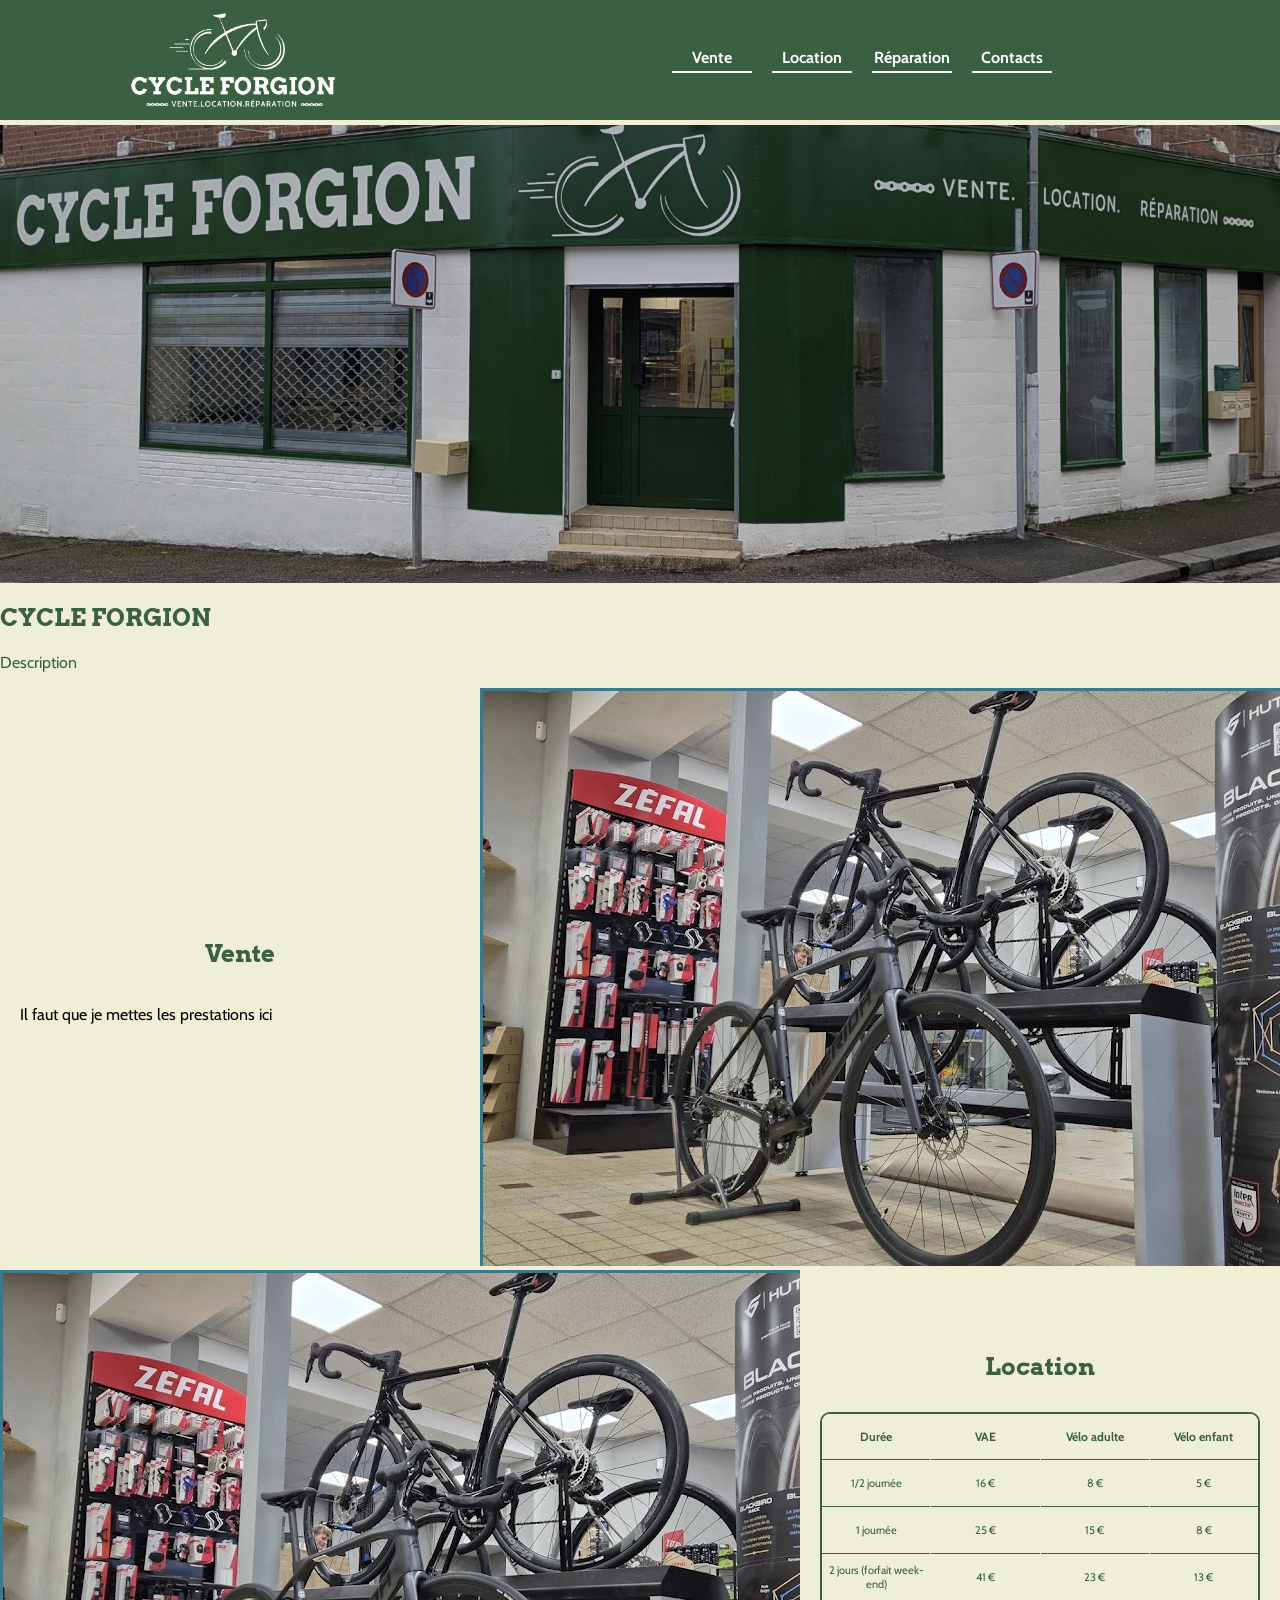
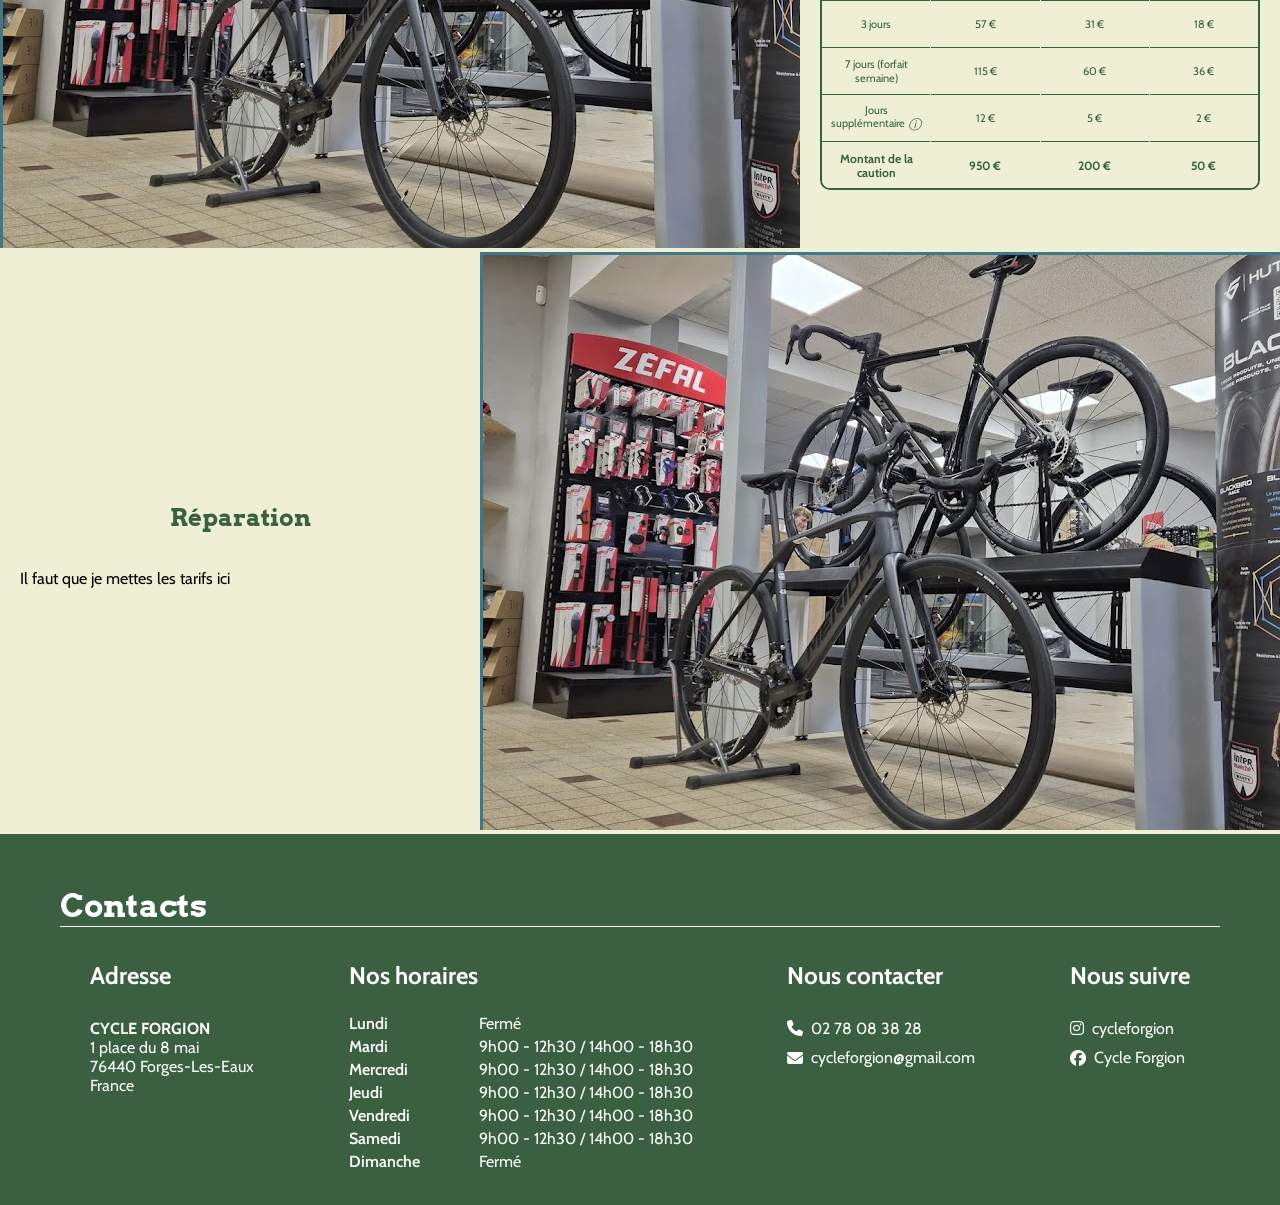
<file: index.html>
<!DOCTYPE html>
<html lang="en">
<head>
    <meta charset="UTF-8">
    <meta name="viewport" content="width=device-width, initial-scale=1.0">
    <title>Cycle Forgion</title>
    <link rel="stylesheet" href="https://cdnjs.cloudflare.com/ajax/libs/font-awesome/6.5.1/css/all.min.css">
    <link rel="stylesheet" href="style.css">
</head>
<body>
    <div id="preloader">
        <div class="wheel wheel-left"></div>
        <div class="wheel wheel-right"></div>
        <div class="frame"></div>
        <div class="pedal"></div>
    </div>

    <nav>
        <div class="logo">
            <img src="LOGO/PNG/LUCIEN DEVAUX VELO LOGO_LOGO PRINCIPAL BLANC.png" alt="">
        </div>

        <div class="onglets">
            <a href="#vente"><span>Vente</span></a>    <!--Différents liens auquel on voudra renvoyer sur la page-->
            <a href="#location"><span>Location</span></a>
            <a href="#réparation"><span>Réparation</span></a>    <!--Nouveau onglet à ajouter-->
            <a href="#contacts"><span>Contacts</span></a>

        </div>
    </nav>

    <header class="header-flex">
        <img src="Images/FaçadeMagasin.png" alt="">
    </header>

    <section class="main">

        <div class="content">

            <div class="presentation">
                <h1>CYCLE FORGION</h1>
                <p>Description</p>
            </div>

            <div class="card1" id="vente">

                <div class="left">
                    <h1>Vente</h1>
                    <p>Il faut que je mettes les prestations ici</p>
                </div>

                <div class="right">
                    <img src="Images/Image1.png" alt="">
                </div>

            </div>

            <div class="card2" id="location">

                <div class="left">
                    <img src="Images/Image1.png" alt="">
                </div>

                <div class="right">
                    <h1>Location</h1>
                    
                    <div class="location-grid">

                        <div class="location-col header">Durée</div>
                        <div class="location-col header">VAE</div>
                        <div class="location-col header">Vélo adulte</div>
                        <div class="location-col header">Vélo enfant</div>

                        <div class="location-col">1/2 journée</div>
                        <div class="location-col">16 €</div>
                        <div class="location-col">8 €</div>
                        <div class="location-col">5 €</div>

                        <div class="location-col">1 journée</div>
                        <div class="location-col">25 €</div>
                        <div class="location-col">15 €</div>
                        <div class="location-col">8 €</div>

                        <div class="location-col">2 jours (forfait week-end)</div>
                        <div class="location-col">41 €</div>
                        <div class="location-col">23 €</div>
                        <div class="location-col">13 €</div>

                        <div class="location-col">3 jours</div>
                        <div class="location-col">57 €</div>
                        <div class="location-col">31 €</div>
                        <div class="location-col">18 €</div>

                        <div class="location-col">7 jours (forfait semaine)</div>
                        <div class="location-col">115 €</div>
                        <div class="location-col">60 €</div>
                        <div class="location-col">36 €</div>

                        <div class="location-col">
                            <div class="info-tooltip">Jours supplémentaire<i>ⓘ</i>
                            <span class="tooltiptext">Au-delà d'une semaine</span>
                            </div>
                        </div>
                        <div class="location-col">12 €</div>
                        <div class="location-col">5 €</div>
                        <div class="location-col">2 €</div>

                        <div class="location-col footer">Montant de la caution</div>
                        <div class="location-col footer">950 €</div>
                        <div class="location-col footer">200 €</div>
                        <div class="location-col footer">50 €</div>
                    </div>
                </div>

            </div>
            
            <div class="card1" id="réparation">

                <div class="left">
                    <h1>Réparation</h1>
                    <p>Il faut que je mettes les tarifs ici</p>
                </div>

                <div class="right">
                    <img src="Images/Image1.png" alt="">
                </div>

            </div>
        </div>

    </section>

    <footer>

        <h1>Contacts</h1>

        <div class="contacts" id="contacts">


            <div class="lignedeuxcontact">
                <h3>Adresse</h3>
                <p>
                    <strong>CYCLE FORGION</strong><br>
                    1 place du 8 mai<br>
                    76440 Forges-Les-Eaux<br>
                    France
                </p>
            </div>

            <div class="lignedeuxcontact">
                <h3>Nos horaires</h3>
                
                <div class="horaires">
                    <div class="ligne-horaire">
                        <span class="jour">Lundi</span>
                        <span class="heure">Fermé</span>
                    </div>
                    <div class="ligne-horaire">
                        <span class="jour">Mardi</span>
                        <span class="heure">9h00 - 12h30 / 14h00 - 18h30</span>
                    </div>
                    <div class="ligne-horaire">
                        <span class="jour">Mercredi</span>
                        <span class="heure">9h00 - 12h30 / 14h00 - 18h30</span>
                    </div>
                    <div class="ligne-horaire">
                        <span class="jour">Jeudi</span>
                        <span class="heure">9h00 - 12h30 / 14h00 - 18h30</span>
                    </div>
                    <div class="ligne-horaire">
                        <span class="jour">Vendredi</span>
                        <span class="heure">9h00 - 12h30 / 14h00 - 18h30</span>
                    </div>
                    <div class="ligne-horaire">
                        <span class="jour">Samedi</span>
                        <span class="heure">9h00 - 12h30 / 14h00 - 18h30</span>
                    </div>
                    <div class="ligne-horaire">
                        <span class="jour">Dimanche</span>
                        <span class="heure">Fermé</span>
                    </div>

                </div>

            </div>

            <div class="lignedeuxcontact">
                <h3>Nous contacter</h3>
                <p>
                    <a href="tel:+33278083828">
                        <i class="fa-solid fa-phone"></i>
                        <span>02 78 08 38 28</span>
                    </a>
                </p>

                <p>
                    <a href="mailto:cycleforgion@gmail.com">
                        <i class="fa-solid fa-envelope"></i>
                        <span>cycleforgion@gmail.com</span>
                    </a>
                </p>
            </div>


            <div class="lignedeuxcontact">            
                <h3>Nous suivre</h3>
                <p>
                    <a class="instagram" href="https://www.instagram.com/cycleforgion" target="_blank" rel="noopener">
                        <i class="fa-brands fa-instagram"></i>
                        <span>cycleforgion</span>
                    </a>
                </p>
                
                <p>
                    <a class="facebook" href="https://www.facebook.com/profile.php?id=61583943001739" target="_blank" rel="noopener">
                        <i class="fa-brands fa-facebook"></i>
                        <span>Cycle Forgion</span>
                    </a>
                </p>
            
            </div>
            
        </div>

    </footer>

    <script src="script.js"></script>

</body>

</html>
</file>
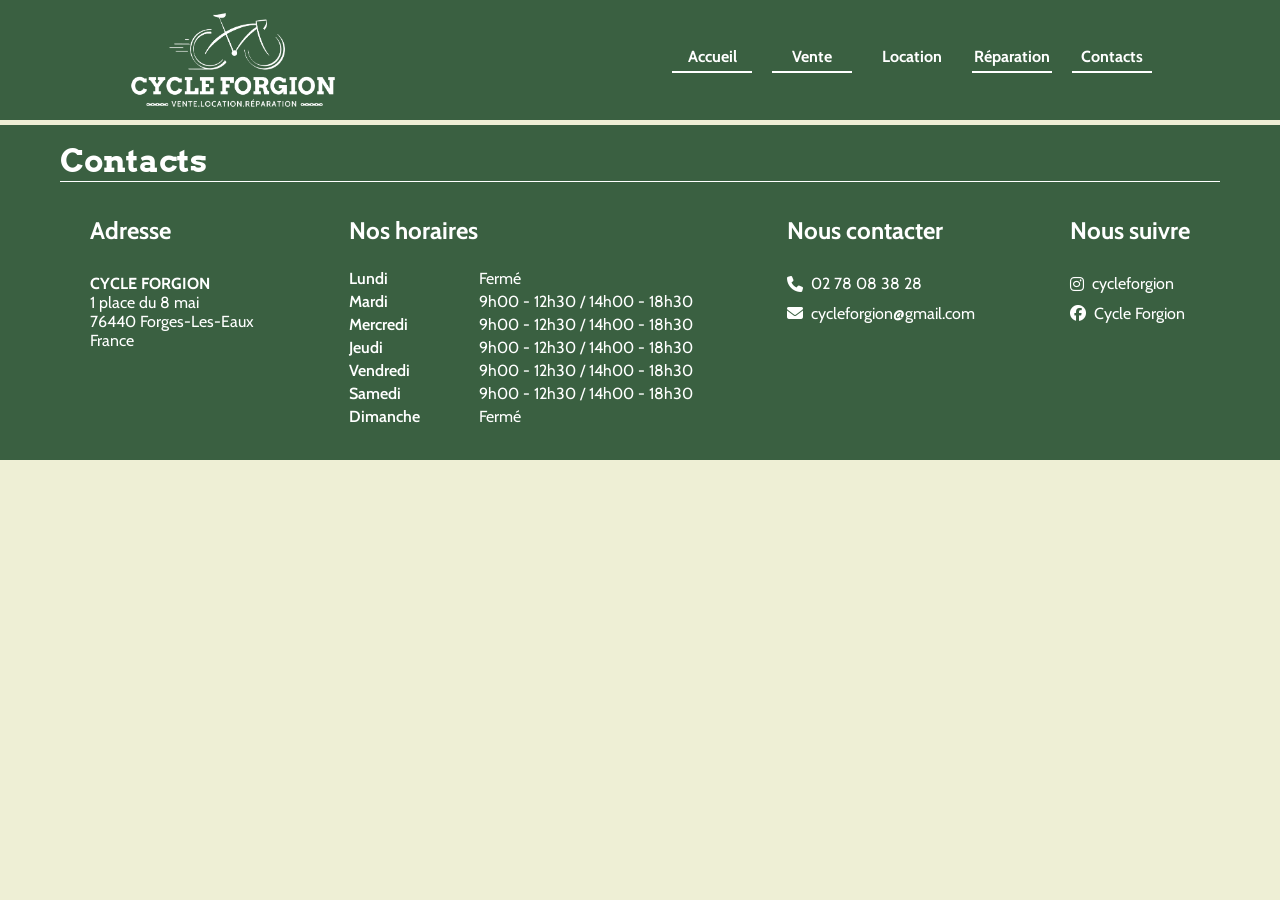
<file: location.html>
<!DOCTYPE html>
<html lang="en">
<head>
    <meta charset="UTF-8">
    <meta name="viewport" content="width=device-width, initial-scale=1.0">
    <title>Réparation - Cycle Forgion</title>
    <link rel="stylesheet" href="https://cdnjs.cloudflare.com/ajax/libs/font-awesome/6.5.1/css/all.min.css">
    <link rel="stylesheet" href="style.css">
</head>
<body>

    <div id="preloader">
        <svg class="bike-svg" viewBox="0 0 48 30" width="200px" height="120px" xmlns="http://www.w3.org/2000/svg">
            <g fill="none" stroke="#3A6041" stroke-linecap="round" stroke-linejoin="round" stroke-width="1.5">

                
                <!-- Roue arrière -->
                <g transform="translate(9.5,19)">
                    <g class="bike__wheel-spin">
                        <circle class="bike__tire" r="9"/>
                        <circle class="bike__spokes" r="5"/>
                        <circle class="bike__spokes" r="5" transform="rotate(180,0,0)"/>
                    </g>
                </g>

                <!-- Roue avant -->
                <g transform="translate(38.5,19)">
                    <g class="bike__wheel-spin">
                        <circle class="bike__tire" r="9"/>
                        <circle class="bike__spokes" r="5"/>
                        <circle class="bike__spokes" r="5" transform="rotate(180,0,0)"/>               
                    </g>
                </g>

                <!-- Pédalier -->
                <g transform="translate(24,19)">
                    <g class="bike__pedals-spin">
                        <circle class="bike__pedals" r="4"/>
                        <circle class="bike__pedals" r="4" transform="rotate(180,0,0)"/>

                    </g>
                </g>

                <!-- Cadre -->
                <polyline class="bike__seat" points="14 3,18 3" stroke-dasharray="5 5"/>
                <polyline class="bike__body" points="16 3,24 19,9.5 19,18 8,34 7,24 19" stroke-dasharray="79 79"/>
                <path class="bike__handlebars" d="m30,2h6s1,0,1,1-1,1-1,1" stroke-dasharray="10 10"/>
                <polyline class="bike__front" points="32.5 2,38.5 19" stroke-dasharray="19 19"/>
            </g>
        </svg>
    </div>

    <div id="nav-container"></div>

    <main>

    </main>

       <footer>

        <h1>Contacts</h1>

        <div class="contacts" id="contacts">


            <div class="lignedeuxcontact">
                <h3>Adresse</h3>
                <p>
                    <strong>CYCLE FORGION</strong><br>
                    1 place du 8 mai<br>
                    76440 Forges-Les-Eaux<br>
                    France
                </p>
            </div>

            <div class="lignedeuxcontact">
                <h3>Nos horaires</h3>
                
                <div class="horaires">
                    <div class="ligne-horaire">
                        <span class="jour">Lundi</span>
                        <span class="heure">Fermé</span>
                    </div>
                    <div class="ligne-horaire">
                        <span class="jour">Mardi</span>
                        <span class="heure">9h00 - 12h30 / 14h00 - 18h30</span>
                    </div>
                    <div class="ligne-horaire">
                        <span class="jour">Mercredi</span>
                        <span class="heure">9h00 - 12h30 / 14h00 - 18h30</span>
                    </div>
                    <div class="ligne-horaire">
                        <span class="jour">Jeudi</span>
                        <span class="heure">9h00 - 12h30 / 14h00 - 18h30</span>
                    </div>
                    <div class="ligne-horaire">
                        <span class="jour">Vendredi</span>
                        <span class="heure">9h00 - 12h30 / 14h00 - 18h30</span>
                    </div>
                    <div class="ligne-horaire">
                        <span class="jour">Samedi</span>
                        <span class="heure">9h00 - 12h30 / 14h00 - 18h30</span>
                    </div>
                    <div class="ligne-horaire">
                        <span class="jour">Dimanche</span>
                        <span class="heure">Fermé</span>
                    </div>

                </div>

            </div>

            <div class="lignedeuxcontact">
                <h3>Nous contacter</h3>
                <p>
                    <a href="tel:+33278083828">
                        <i class="fa-solid fa-phone"></i>
                        <span>02 78 08 38 28</span>
                    </a>
                </p>

                <p>
                    <a href="mailto:cycleforgion@gmail.com">
                        <i class="fa-solid fa-envelope"></i>
                        <span>cycleforgion@gmail.com</span>
                    </a>
                </p>
            </div>


            <div class="lignedeuxcontact">            
                <h3>Nous suivre</h3>
                <p>
                    <a class="instagram" href="https://www.instagram.com/cycleforgion" target="_blank" rel="noopener">
                        <i class="fa-brands fa-instagram"></i>
                        <span>cycleforgion</span>
                    </a>
                </p>
                
                <p>
                    <a class="facebook" href="https://www.facebook.com/profile.php?id=61583943001739" target="_blank" rel="noopener">
                        <i class="fa-brands fa-facebook"></i>
                        <span>Cycle Forgion</span>
                    </a>
                </p>
            
            </div>
            
        </div>

    </footer>

    <script src="js/script.js"></script>
    <script src="js/nav.js"></script>

</body>

</html>
</file>
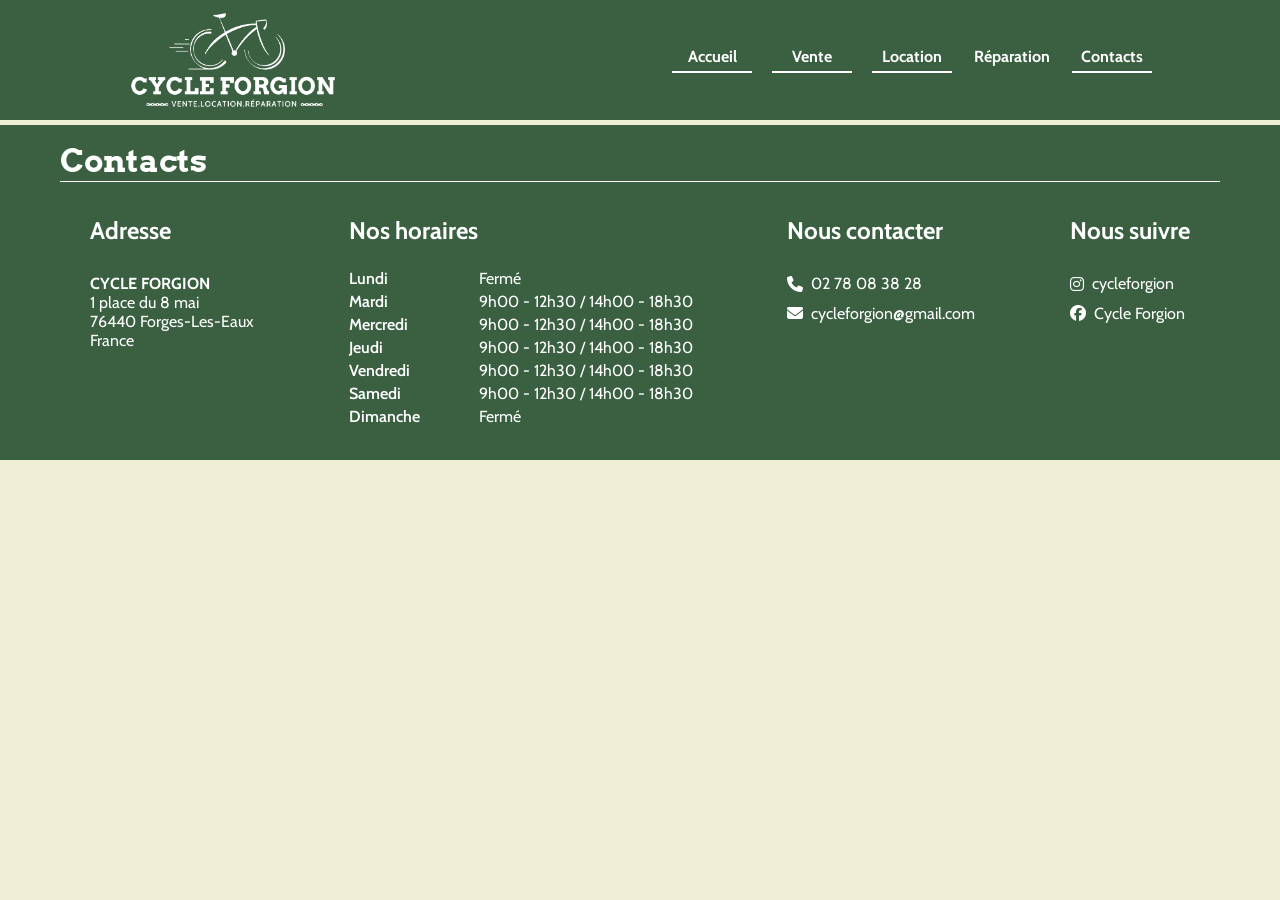
<file: réparation.html>
<!DOCTYPE html>
<html lang="en">
<head>
    <meta charset="UTF-8">
    <meta name="viewport" content="width=device-width, initial-scale=1.0">
    <title>Réparation - Cycle Forgion</title>
    <link rel="stylesheet" href="https://cdnjs.cloudflare.com/ajax/libs/font-awesome/6.5.1/css/all.min.css">
    <link rel="stylesheet" href="style.css">
</head>
<body>

    <div id="preloader">
        <svg class="bike-svg" viewBox="0 0 48 30" width="200px" height="120px" xmlns="http://www.w3.org/2000/svg">
            <g fill="none" stroke="#3A6041" stroke-linecap="round" stroke-linejoin="round" stroke-width="1.5">

                
                <!-- Roue arrière -->
                <g transform="translate(9.5,19)">
                    <circle class="bike__tire" r="9"/>
                    <g class="bike__wheel-spin">
                        <circle class="bike__spokes" r="5"/>
                        <circle class="bike__spokes" r="5" transform="rotate(180,0,0)"/>
                    </g>
                </g>

                <!-- Roue avant -->
                <g transform="translate(38.5,19)">
                    <circle class="bike__tire" r="9"/>
                    <g class="bike__wheel-spin">
                        <circle class="bike__spokes" r="5"/>
                        <circle class="bike__spokes" r="5" transform="rotate(180,0,0)"/>               
                    </g>
                </g>

                <!-- Pédalier -->
                <g transform="translate(24,19)">
                    <g class="bike__pedals-spin">
                        <circle class="bike__pedals" r="4"/>
                        <circle class="bike__pedals" r="4" transform="rotate(180,0,0)"/>

                    </g>
                </g>

                <!-- Cadre -->
                <polyline class="bike__seat" points="14 3,18 3" stroke-dasharray="5 5"/>
                <polyline class="bike__body" points="16 3,24 19,9.5 19,18 8,34 7,24 19" stroke-dasharray="79 79"/>
                <path class="bike__handlebars" d="m30,2h6s1,0,1,1-1,1-1,1" stroke-dasharray="10 10"/>
                <polyline class="bike__front" points="32.5 2,38.5 19" stroke-dasharray="19 19"/>
            </g>
        </svg>
    </div>

    <div id="nav-container"></div>

    <main>

    </main>

       <footer>

        <h1>Contacts</h1>

        <div class="contacts" id="contacts">


            <div class="lignedeuxcontact">
                <h3>Adresse</h3>
                <p>
                    <strong>CYCLE FORGION</strong><br>
                    1 place du 8 mai<br>
                    76440 Forges-Les-Eaux<br>
                    France
                </p>
            </div>

            <div class="lignedeuxcontact">
                <h3>Nos horaires</h3>
                
                <div class="horaires">
                    <div class="ligne-horaire">
                        <span class="jour">Lundi</span>
                        <span class="heure">Fermé</span>
                    </div>
                    <div class="ligne-horaire">
                        <span class="jour">Mardi</span>
                        <span class="heure">9h00 - 12h30 / 14h00 - 18h30</span>
                    </div>
                    <div class="ligne-horaire">
                        <span class="jour">Mercredi</span>
                        <span class="heure">9h00 - 12h30 / 14h00 - 18h30</span>
                    </div>
                    <div class="ligne-horaire">
                        <span class="jour">Jeudi</span>
                        <span class="heure">9h00 - 12h30 / 14h00 - 18h30</span>
                    </div>
                    <div class="ligne-horaire">
                        <span class="jour">Vendredi</span>
                        <span class="heure">9h00 - 12h30 / 14h00 - 18h30</span>
                    </div>
                    <div class="ligne-horaire">
                        <span class="jour">Samedi</span>
                        <span class="heure">9h00 - 12h30 / 14h00 - 18h30</span>
                    </div>
                    <div class="ligne-horaire">
                        <span class="jour">Dimanche</span>
                        <span class="heure">Fermé</span>
                    </div>

                </div>

            </div>

            <div class="lignedeuxcontact">
                <h3>Nous contacter</h3>
                <p>
                    <a href="tel:+33278083828">
                        <i class="fa-solid fa-phone"></i>
                        <span>02 78 08 38 28</span>
                    </a>
                </p>

                <p>
                    <a href="mailto:cycleforgion@gmail.com">
                        <i class="fa-solid fa-envelope"></i>
                        <span>cycleforgion@gmail.com</span>
                    </a>
                </p>
            </div>


            <div class="lignedeuxcontact">            
                <h3>Nous suivre</h3>
                <p>
                    <a class="instagram" href="https://www.instagram.com/cycleforgion" target="_blank" rel="noopener">
                        <i class="fa-brands fa-instagram"></i>
                        <span>cycleforgion</span>
                    </a>
                </p>
                
                <p>
                    <a class="facebook" href="https://www.facebook.com/profile.php?id=61583943001739" target="_blank" rel="noopener">
                        <i class="fa-brands fa-facebook"></i>
                        <span>Cycle Forgion</span>
                    </a>
                </p>
            
            </div>
            
        </div>

    </footer>

    <script src="js/script.js"></script>
    <script src="js/nav.js"></script>

</body>

</html>
</file>
<file: style.css>
@import url("https://fonts.googleapis.com/css2?family=Arvo:ital,wght@0,400;0,700;1,400;1,700&family=Merriweather:ital,opsz,wght@0,18..144,300..900;1,18..144,300..900&display=swap");
@import url("https://fonts.googleapis.com/css2?family=Arvo:ital,wght@0,400;0,700;1,400;1,700&family=Cabin:ital,wght@0,400..700;1,400..700&family=Merriweather:ital,opsz,wght@0,18..144,300..900;1,18..144,300..900&display=swap");


#preloader {
    position: fixed;
    inset: 0;
    background: #EEEFD5;
    display: flex;
    justify-content: center;
    align-items: center;
    z-index: 2000;
}
.bike-svg {
  display: block;
  margin: auto;
  width: 200px;
  height: auto;
}

.bike__body, .bike__front, .bike__handlebars,
.bike__pedals, .bike__seat,
.bike__spokes, .bike__tire {
  animation: bikeBody 3s ease-in-out infinite;
  stroke: #3A6041;
}

.bike__front      { animation-name: bikeFront; }
.bike__handlebars { animation-name: bikeHandlebars; }
.bike__seat       { animation-name: bikeSeat; }
.bike__tire       { animation-name: bikeTireDraw;   stroke-dasharray: 56.55 56.55; }
.bike__spokes     { animation-name: bikeSpokeDraw;  stroke-dasharray: 31.42 31.42; }
.bike__pedals     { animation-name: bikePedalDraw;  stroke-dasharray: 25.13 25.13; }

.bike__pedals-spin,
.bike__spokes-spin {
  animation: none;
}

@keyframes bikeBody {
  from         { stroke-dashoffset: 79; }
  33%, 67%     { stroke-dashoffset: 0; }
  to           { stroke-dashoffset: -79; }
}

@keyframes bikeFront {
  from         { stroke-dashoffset: 19; }
  33%, 67%     { stroke-dashoffset: 0; }
  to           { stroke-dashoffset: -19; }
}

@keyframes bikeHandlebars {
  from         { stroke-dashoffset: 10; }
  33%, 67%     { stroke-dashoffset: 0; }
  to           { stroke-dashoffset: -10; }
}

@keyframes bikeSeat {
  from         { stroke-dashoffset: 5; }
  33%, 67%     { stroke-dashoffset: 0; }
  to           { stroke-dashoffset: -5; }
}

@keyframes bikeTireDraw {
  from         { stroke-dashoffset: 56.55; }
  33%, 67%     { stroke-dashoffset: 0; }
  to           { stroke-dashoffset: -56.55; }
}

@keyframes bikeSpokeDraw {
  from         { stroke-dashoffset: 31.42; }
  33%, 67%     { stroke-dashoffset: 0; }
  to           { stroke-dashoffset: -31.42; }
}

@keyframes bikePedalDraw {
  from         { stroke-dashoffset: 25.13; }
  33%, 67%     { stroke-dashoffset: 0; }
  to           { stroke-dashoffset: -25.13; }
}




html{
    scroll-behavior: smooth;
    scroll-padding-top: 140px;
}

a {
    transition: all 0.2s ease;
}

a:hover {
    transform: scale(1.1);
    cursor: pointer;
}

body{
    overflow-x: hidden;
    margin: 0;  /*Marge extérieur*/
    padding: 0; /*Marge intérieur*/
    font-family: 'Cabin', serif; /*Police pour toute la page*/
    padding-top: 90px;
    background-color: #EEEFD5;
}

nav{
    display: flex;
    flex-wrap: wrap;
    justify-content: space-between;
    align-items: center;
    border-bottom: 5px solid #EEEFD5; 
    background-color: #3A6041;

    position: fixed;
    top: 0;
    left: 0;
    right: 0;
    z-index: 1000;
}

nav .logo {
    display: flex;
    align-items: center;
    gap: 10px;
    margin-top: 10px;
    margin-bottom: 10px;
    margin-left: 10%;
}

nav .logo img {
    height: 100px;
}

nav .onglets{
    display: grid;
    grid-template-columns: repeat(5, 1fr);
    gap: 20px;
    margin-top: 10px;
    margin-bottom: 10px;
    margin-right: 10%;
}

nav .onglets a{
    display: flex;
    justify-content: center;
    text-decoration: none;
    color: #fff;
}

nav .onglets a span {
    display: inline-block;
    width: 80px;
    padding-bottom: 4px;
    border-bottom: 2px solid #fff;
    text-align: center;
    font-weight: bold;
}

nav .onglets a.active span {
    border-bottom: 3px solid #3A6041;
    font-weight: bold;
}

.header-flex {
    display: flex;
    flex-direction: column;
    align-items: stretch;
    width: 100%;
    margin: 0;
    padding: 0;
}

.main{
    margin: 0;
    margin: 0;
    display: flex;
    flex-direction: column;
    align-items: center;
}

.main .map-container {
    width: 100%;
    margin-top: 20px;
    border-radius: 10px;
    overflow: hidden;
}

.main .map-container iframe {
    width: 100%;
    height: 400px;
    display: block;
}

.main .presentation {
    color: #3A6041;
    background-color: #EEEFD5;
    margin-bottom: 0;
}

.main .presentation h1 {
    font-family: "Arvo", serif;
}

.main .content .card1,
.main .content .card2 {
    display: flex;
    align-items: center;
    height: 100%;
    min-height: 500px;
}

.main .content .card1 .left{
    flex: 1;
    display: flex;
    flex-direction: column;
    justify-content: center;
    padding: 20px;
}

.main .content .card1 .left h1 {
    color: #3A6041;
    text-align: center;
    font-family: "Arvo", serif;
}

.main .content .card1 .right img{
    width: 100%;
    height: 80%;
    object-fit: cover;
    object-position: center;
}

.main .content .card2 .left img{
    width: 100%;
    height: 80%;
    object-fit: cover;
    object-position: center;
}

.main .content .card2 .right{
    flex: 1;
    display: flex;
    flex-direction: column;
    justify-content: center;
    padding: 20px;
    color: #3A6041;
}

.main .content .card2 .right h1 {
    color: #3A6041;
    text-align: center;
    font-family: "Arvo", serif;
}

.main .content .card2 .right .location-grid {
    display: grid;
    grid-template-columns: repeat(4, 1fr);
    gap: 1px;
    margin-top: 10px;
    border: 2px solid #3A6041;
    border-radius: 10px;
    background-color: #EEEFD5;
    overflow: hidden;
    max-width: 100%;
    width: 100%;
    box-sizing: border-box;
}

.main .content .card2 .right .location-grid .location-col {
    padding: 5px;
    background-color: #EEEFD5;
    display: flex !important;
    flex-direction: column;
    justify-content: center;
    align-items: center;
    text-align: center;
    font-size: 11px;
    min-height: 35px;
    border-bottom: 1px solid #3A6041;
    line-height: 1.2;
}

.main .content .card2 .right .location-grid .location-col .info-tooltip {
    position: relative;
}

.main .content .card2 .right .location-grid .location-col .info-tooltip i {
    font-size: 13px;
    margin-left: 3px;
    cursor: help;
    vertical-align: middle;
}

.main .content .card2 .right .location-grid .location-col .info-tooltip .tooltiptext {
    visibility: hidden;
    width: 220px;
    background: #333;
    color: #fff;
    text-align: center;
    border-radius: 6px;
    padding: 8px 12px;
    position: absolute;
    z-index: 9999;
    top: 50%;
    left: 105%;
    transform: translateY(-50%) translateX(0%);
    margin-left: 10px;
    opacity: 0;
    transition: opacity 0.3s;
    font-size: 12px;
    line-height: 1.3;
    box-shadow: 0 4px 12px rgba(0,0,0,0.3);
    pointer-events: none;
}

.main .content .card2 .right .location-grid .location-col .info-tooltip .tooltiptext::after {
    content: "";
    position: absolute;
    top: 50%;
    left: 0;
    margin-left: -8px;
    border-width: -5px;
    border-width: 5px;
    border-style: solid;
    border-color: transparent #333 transparent transparent;
}

.main .content .card2 .right .location-grid .location-col .info-tooltip:hover .tooltiptext {
    visibility: visible;
    opacity: 1;
}

.main .content .card2 .right .location-grid .location-col.header {
    font-size: 12px;
    font-weight: bold;
    line-height: 1.1;
}

.main .content .card2 .right .location-grid .location-col.footer {
    font-size: 12px;
    font-weight: bold;
    border-bottom: none;
    line-height: 1.1;
}

footer{
    margin-top: 0px;
    border-top: 5px #717171;
    background-color: #3A6041;
    color: #fff;
    padding: 30px 60px;
}

footer h1{
    font-family: "Arvo", serif;
    text-decoration: none;
    border-bottom: 1px solid #fff;
    margin-bottom: 10px;
}

footer h3{
    font-size: x-large;
}

footer .contacts{
    display:flex;
    flex-direction: row;
    gap: 40px;
    max-width: 1100px;
    margin: 0 auto;
    justify-content: space-between;
}

footer .contacts .lignedeuxcontact{
    display: flex;
    flex-direction: column;
    align-items: flex-start;
}

footer .contacts .lignedeuxcontact .horaires .ligne-horaire {
    display: grid;
    grid-template-columns: 120px auto;
    gap: 10px;
    margin-bottom: 4px;
}

footer .contacts .lignedeuxcontact .horaires .jour {
    font-weight: 600;
}

footer .contacts .lignedeuxcontact a{
    text-decoration: none;
    display: inline-flex;
    align-items: center;
}

footer .contacts .lignedeuxcontact a i{
    margin-right: 8px;
}

footer .contacts .lignedeuxcontact a span{
    color: #fff;
}

footer .contacts .lignedeuxcontact a.instagram i{
    color: #fff;
}

footer .contacts .lignedeuxcontact a.facebook i{
    color: #fff;
}

footer .contacts .lignedeuxcontact a[href^="tel:"] i{
    color: #fff
}

footer .contacts .lignedeuxcontact a[href^="mailto:"] i{
    color: #fff
}

footer .contacts .lignedeuxcontact p{
    max-width: 250px;
    margin: 5px 0px;
}

@media screen and (max-width: 1024px) {

    nav .logo img{
        margin-left: 1%;
        height: 90px;
    }

    nav .onglets {
        gap: 12px;
        margin-right: 6%;
    }

    nav .onglets a span {
        width: 75px;
        font-size: 15px;
        padding-bottom: 2px;
        border-bottom: 2px solid #3A6041;
    }

    .main .map-container iframe {
        height: 320px;
    }

    footer {
        padding: 30px 40px;
    }

    footer p,
    footer a,
    footer span {
        font-size: 15px;
    }

    footer .contacts {
        display: grid;
        grid-template-columns: repeat(2, 1fr);
        gap: 20px 40px;
        max-width: 800px;
        margin-left: 5%;
        margin-right: 5%;
    }

    footer .contacts .lignedeuxcontact {
        width: 100%;
        align-items: center;
    }

    footer .contacts .lignedeuxcontact .horaires .ligne-horaire{
        grid-template-columns: 80px auto;
        gap: 6px;
    }
}


@media screen and (max-width:680px){
    
    body {
        padding-top: 100px;
    }
    
    nav {
        flex-direction: column;
        align-items: center;
    }

    nav .logo {
        justify-content: center;
        margin-left: 10%;
        margin-right: 10%;
    }

    nav .logo img {
        margin-bottom: 0px;
        height: 50px;
    }

    nav .onglets{
        margin-top: 2px;
        width: 90%;
        max-width: 320px;
        display: grid;
        grid-template-columns: repeat(4, 1fr);
        gap: 1%;
        margin-left: 1%;
        margin-right: 1%;
    }

    nav .onglets a {
        justify-content: center;
    }

    nav .onglets a span {
        width: 50px;
        font-size: 11px;
        padding-bottom: 2px;
        border-bottom: 2px solid #fff;
    }

    .main .map-container iframe {
        height: 250px;
    }

    .main .content .card1,
    .main .content .card2 {
        display: flex !important;
        flex-direction: column;
        margin: 5px;
        width: 100%;
    }

    .main .content .card1 .left,
    .main .content .card2 .right {
        order: -1;
        padding: 10px;
    }

    .main .content .card1 .right,
    .main .content .card2 .left {
        order: 2;
        margin-top: 10px;
    }

    .main .content .card1 .right img,
    .main .content .card2 .left img {
        height: 200px;
        width: 100%;
        object-fit: cover;
        display: block;
    }

    footer {
        padding: 30px 20px;
    }

    footer p,
    footer a,
    footer span {
        font-size: 13px;
    }

    footer .contacts {
        grid-template-columns: 1fr;
    }

    footer .contacts .lignedeuxcontact {
        width: 100%;
        align-items: baseline;
    }

    footer .contacts .lignedeuxcontact .horaires .ligne-horaire {
        grid-template-columns: 60px auto;
    }
}
</file>
